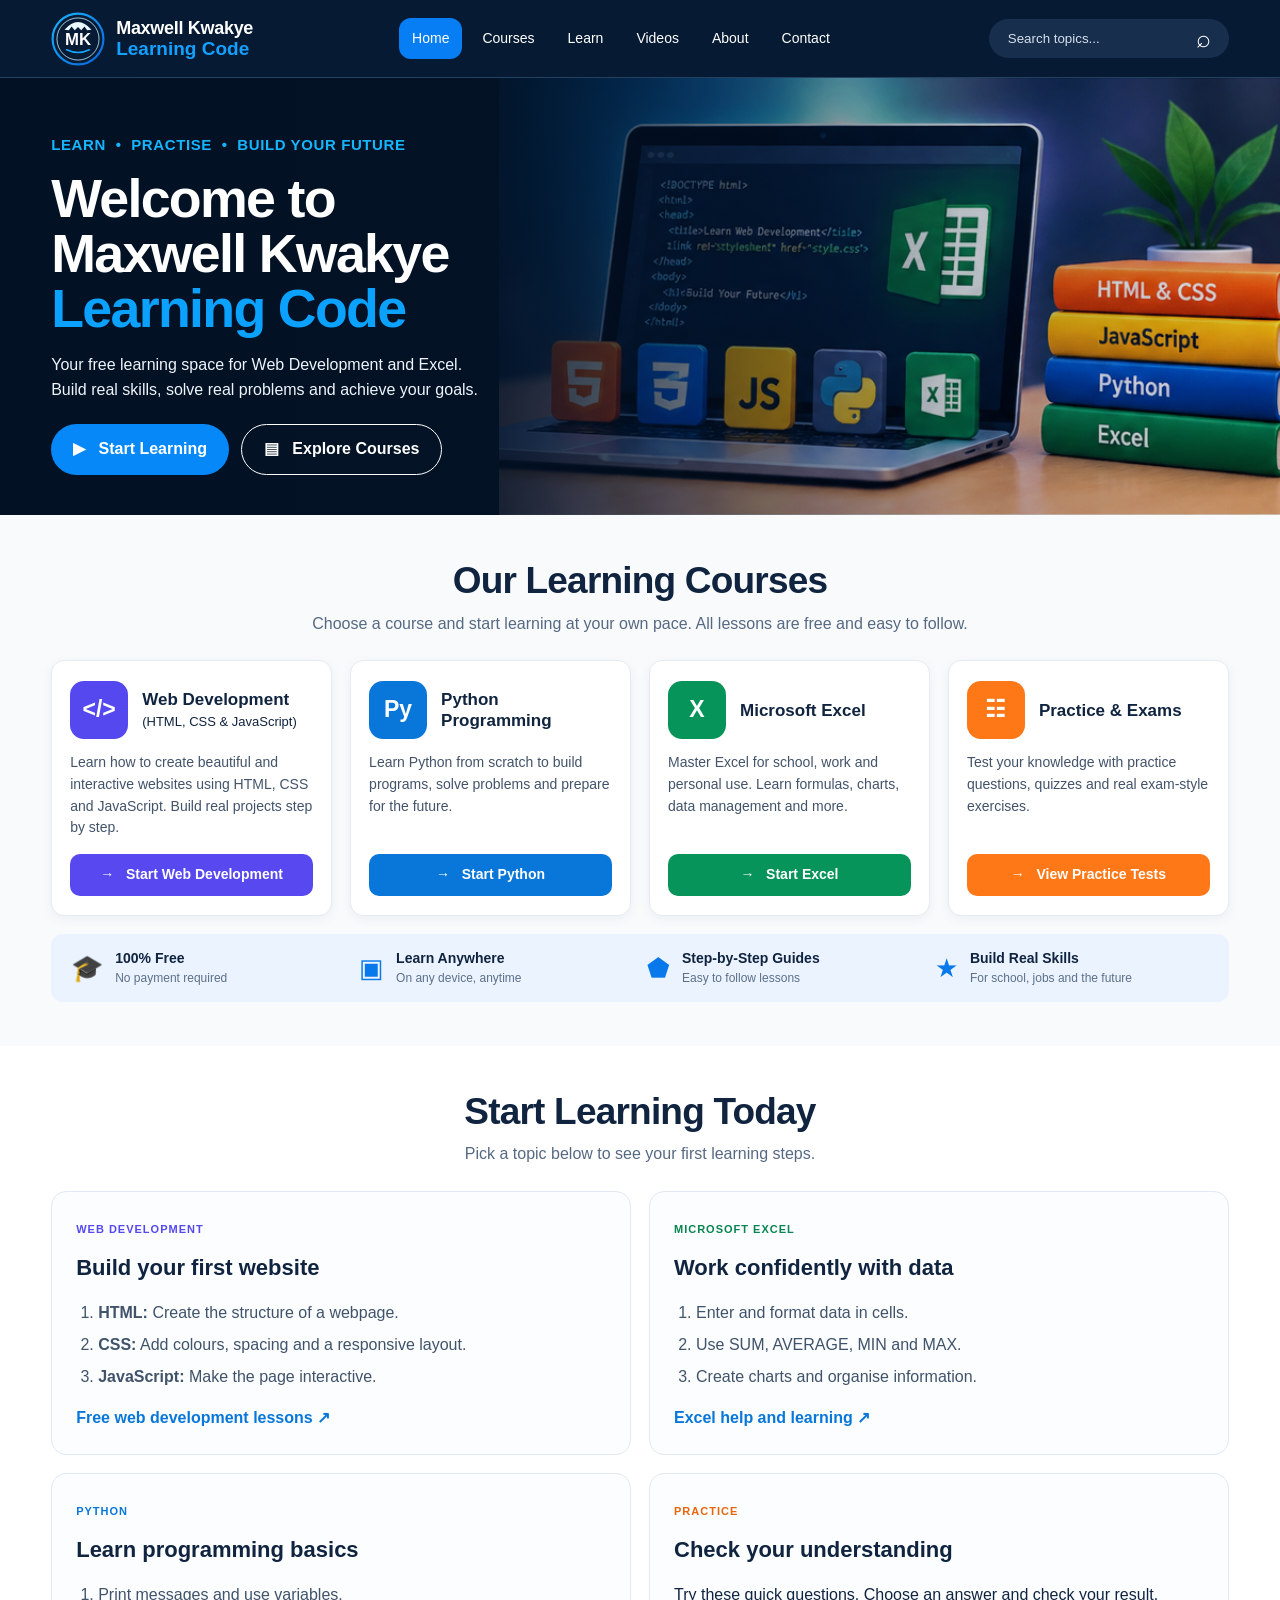
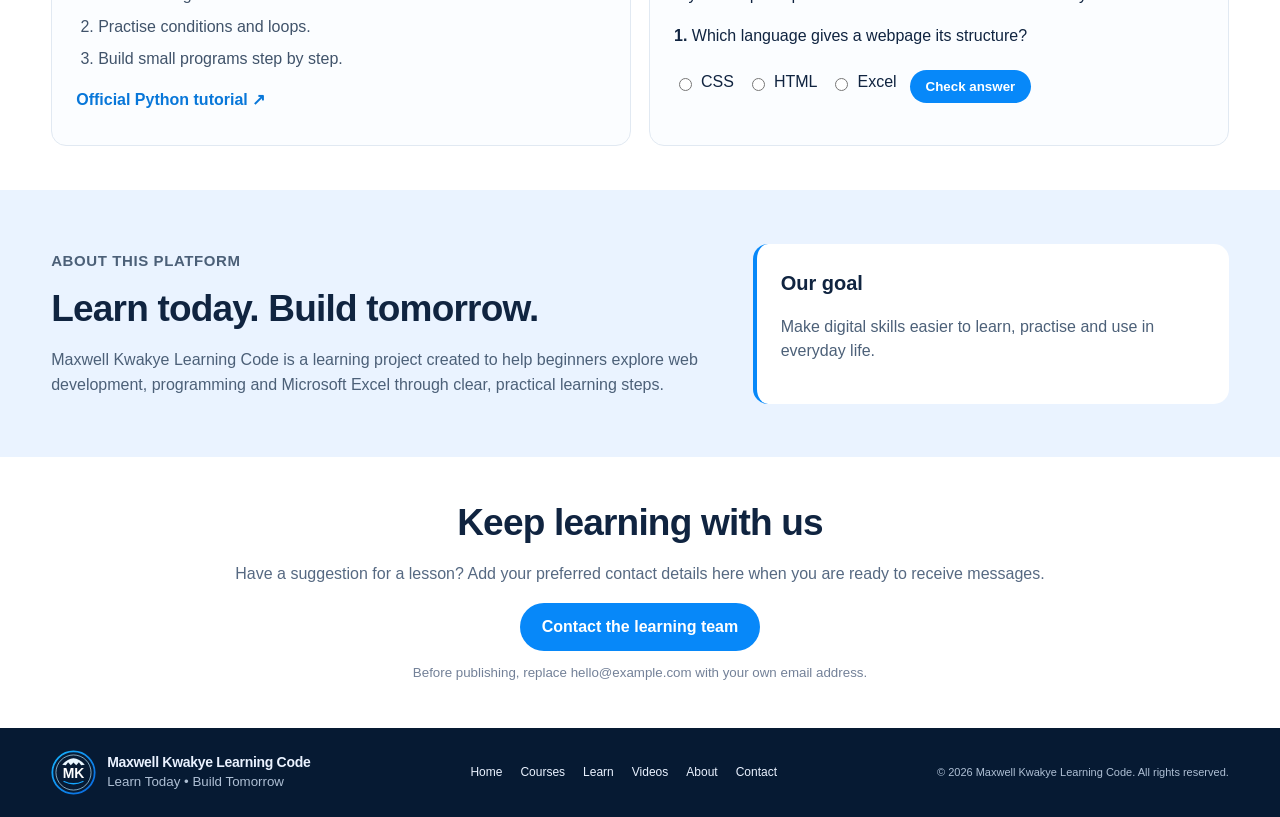
<file: index.html>
<!doctype html>
<html lang="en">
<head>
  <meta charset="utf-8">
  <meta name="viewport" content="width=device-width, initial-scale=1">
  <meta name="description" content="Free, beginner-friendly lessons in web development, HTML, CSS, JavaScript, Python and Microsoft Excel from Maxwell Kwakye Learning Code.">
  <meta name="theme-color" content="#061a33">
  <title>Maxwell Kwakye Learning Code | Learn, Practise, Build</title>
  <link rel="icon" href="assets/logo.svg" type="image/svg+xml">
  <link rel="stylesheet" href="styles.css">
</head>
<body>
  <header class="site-header">
    <a class="brand" href="#home" aria-label="Maxwell Kwakye Learning Code home">
      <img src="assets/logo.svg" alt="" class="brand-logo">
      <span><strong>Maxwell Kwakye</strong><b>Learning Code</b></span>
    </a>
    <button class="menu-toggle" aria-label="Toggle navigation" aria-expanded="false">☰</button>
    <nav class="nav" id="nav">
      <a class="active" href="#home">Home</a><a href="#courses">Courses</a><a href="#learn">Learn</a><a href="videos.html">Videos</a><a href="#about">About</a><a href="#contact">Contact</a>
    </nav>
    <form class="search" id="search-form" role="search">
      <input id="search-input" type="search" placeholder="Search topics..." aria-label="Search learning topics">
      <button aria-label="Search">⌕</button>
    </form>
  </header>

  <main>
    <section class="hero" id="home">
      <div class="hero-shade"></div>
      <div class="hero-content">
        <p class="eyebrow">LEARN <span>•</span> PRACTISE <span>•</span> BUILD YOUR FUTURE</p>
        <h1>Welcome to<br>Maxwell Kwakye<br><em>Learning Code</em></h1>
        <p class="hero-copy">Your free learning space for Web Development and Excel.<br class="desktop"> Build real skills, solve real problems and achieve your goals.</p>
        <div class="hero-actions"><a class="button primary" href="#courses">▶ &nbsp; Start Learning</a><a class="button outline" href="#courses">▤ &nbsp; Explore Courses</a></div>
      </div>
      <img class="hero-art" src="assets/learning-hero.png" alt="Learning illustration featuring a laptop with code, Excel, and programming books">
    </section>

    <section class="courses section" id="courses">
      <div class="section-heading"><h2>Our Learning Courses</h2><p>Choose a course and start learning at your own pace. All lessons are free and easy to follow.</p></div>
      <div class="course-grid" id="course-grid">
        <article class="course-card" data-search="web development html css javascript websites coding">
          <div class="course-top"><div class="course-icon purple">&lt;/&gt;</div><div><h3>Web Development</h3><p class="course-sub">(HTML, CSS &amp; JavaScript)</p></div></div>
          <p>Learn how to create beautiful and interactive websites using HTML, CSS and JavaScript. Build real projects step by step.</p>
          <a class="course-button purple-btn" href="#web-lessons">→ &nbsp; Start Web Development</a>
        </article>
        <article class="course-card" data-search="python programming code beginners">
          <div class="course-top"><div class="course-icon blue">Py</div><div><h3>Python Programming</h3></div></div>
          <p>Learn Python from scratch to build programs, solve problems and prepare for the future.</p>
          <a class="course-button blue-btn" href="#python-lessons">→ &nbsp; Start Python</a>
        </article>
        <article class="course-card" data-search="microsoft excel spreadsheet formulas charts data">
          <div class="course-top"><div class="course-icon green">X</div><div><h3>Microsoft Excel</h3></div></div>
          <p>Master Excel for school, work and personal use. Learn formulas, charts, data management and more.</p>
          <a class="course-button green-btn" href="#excel-lessons">→ &nbsp; Start Excel</a>
        </article>
        <article class="course-card" data-search="practice exams quiz tests exercises">
          <div class="course-top"><div class="course-icon orange">☷</div><div><h3>Practice &amp; Exams</h3></div></div>
          <p>Test your knowledge with practice questions, quizzes and real exam-style exercises.</p>
          <a class="course-button orange-btn" href="#practice">→ &nbsp; View Practice Tests</a>
        </article>
      </div>
      <p id="search-status" class="search-status" aria-live="polite"></p>
      <div class="benefits">
        <div><span>🎓</span><p><strong>100% Free</strong><small>No payment required</small></p></div>
        <div><span>▣</span><p><strong>Learn Anywhere</strong><small>On any device, anytime</small></p></div>
        <div><span>⬟</span><p><strong>Step-by-Step Guides</strong><small>Easy to follow lessons</small></p></div>
        <div><span>★</span><p><strong>Build Real Skills</strong><small>For school, jobs and the future</small></p></div>
      </div>
    </section>

    <section class="lesson-section section" id="learn">
      <div class="section-heading"><h2>Start Learning Today</h2><p>Pick a topic below to see your first learning steps.</p></div>
      <div class="lesson-grid">
        <article class="lesson-panel" id="web-lessons"><span class="tag">WEB DEVELOPMENT</span><h3>Build your first website</h3><ol><li><strong>HTML:</strong> Create the structure of a webpage.</li><li><strong>CSS:</strong> Add colours, spacing and a responsive layout.</li><li><strong>JavaScript:</strong> Make the page interactive.</li></ol><a href="https://developer.mozilla.org/en-US/docs/Learn" target="_blank" rel="noopener">Free web development lessons ↗</a></article>
        <article class="lesson-panel" id="excel-lessons"><span class="tag green-tag">MICROSOFT EXCEL</span><h3>Work confidently with data</h3><ol><li>Enter and format data in cells.</li><li>Use SUM, AVERAGE, MIN and MAX.</li><li>Create charts and organise information.</li></ol><a href="https://support.microsoft.com/excel" target="_blank" rel="noopener">Excel help and learning ↗</a></article>
        <article class="lesson-panel" id="python-lessons"><span class="tag blue-tag">PYTHON</span><h3>Learn programming basics</h3><ol><li>Print messages and use variables.</li><li>Practise conditions and loops.</li><li>Build small programs step by step.</li></ol><a href="https://docs.python.org/3/tutorial/" target="_blank" rel="noopener">Official Python tutorial ↗</a></article>
        <article class="lesson-panel" id="practice"><span class="tag orange-tag">PRACTICE</span><h3>Check your understanding</h3><p>Try these quick questions. Choose an answer and check your result.</p><div class="quiz" id="quiz"><p><strong>1.</strong> Which language gives a webpage its structure?</p><label><input type="radio" name="q1" value="css"> CSS</label><label><input type="radio" name="q1" value="html"> HTML</label><label><input type="radio" name="q1" value="excel"> Excel</label><button class="button primary quiz-check" id="check-answer">Check answer</button><p id="quiz-result" aria-live="polite"></p></div></article>
      </div>
    </section>

    <section class="about section" id="about"><div><p class="eyebrow">ABOUT THIS PLATFORM</p><h2>Learn today. Build tomorrow.</h2><p>Maxwell Kwakye Learning Code is a learning project created to help beginners explore web development, programming and Microsoft Excel through clear, practical learning steps.</p></div><div class="about-note"><strong>Our goal</strong><p>Make digital skills easier to learn, practise and use in everyday life.</p></div></section>
    <section class="contact section" id="contact"><h2>Keep learning with us</h2><p>Have a suggestion for a lesson? Add your preferred contact details here when you are ready to receive messages.</p><a class="button primary" href="mailto:hello@example.com?subject=Maxwell%20Kwakye%20Learning%20Code">Contact the learning team</a><small>Before publishing, replace hello@example.com with your own email address.</small></section>
  </main>

  <footer class="footer" id="resources">
    <a class="brand footer-brand" href="#home"><img src="assets/logo.svg" alt="" class="brand-logo"><span><strong>Maxwell Kwakye Learning Code</strong><small>Learn Today • Build Tomorrow</small></span></a>
    <div class="footer-links"><a href="#home">Home</a><a href="#courses">Courses</a><a href="#learn">Learn</a><a href="videos.html">Videos</a><a href="#about">About</a><a href="#contact">Contact</a></div>
    <p class="copyright">© <span id="year"></span> Maxwell Kwakye Learning Code. All rights reserved.</p>
  </footer>
  <script src="script.js"></script>
</body>
</html>
</file>
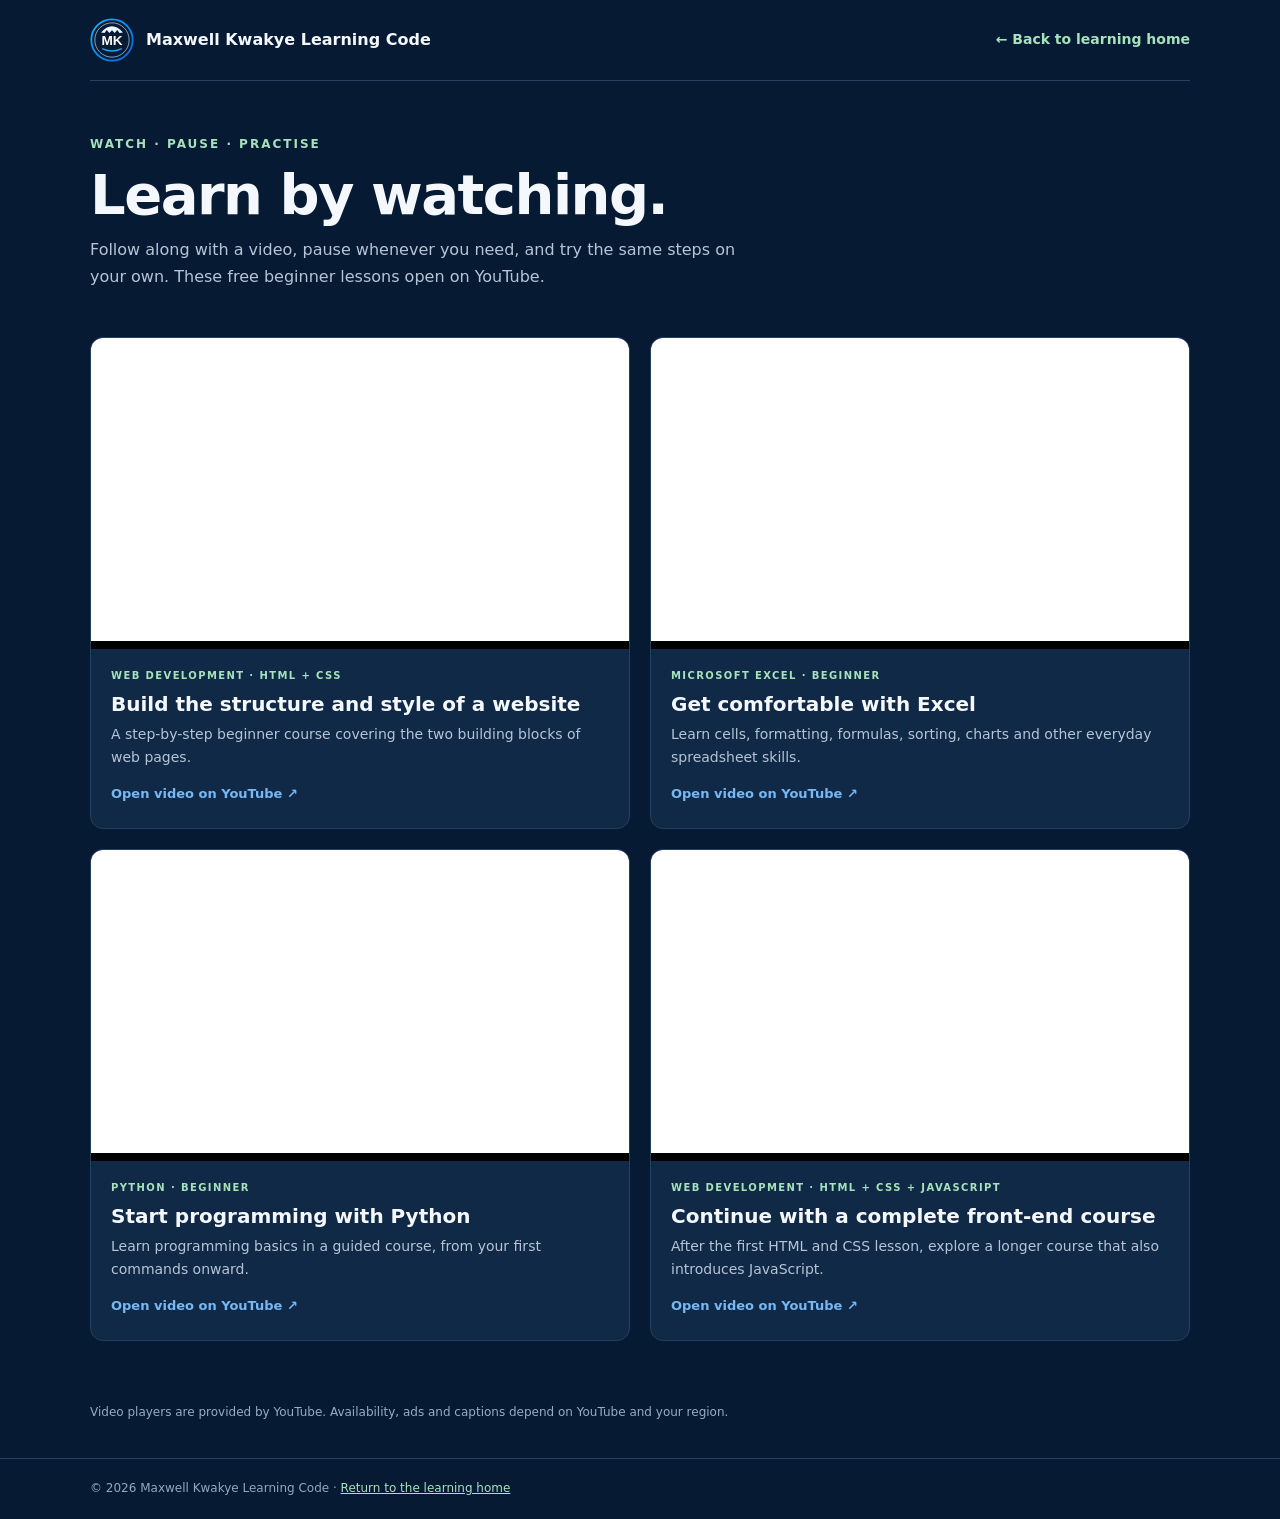
<file: videos.html>
<!doctype html>
<html lang="en">
<head>
  <meta charset="utf-8">
  <meta name="viewport" content="width=device-width, initial-scale=1">
  <meta name="description" content="Free beginner video lessons for web development, Excel and Python.">
  <meta name="theme-color" content="#061a33">
  <title>Video Lessons | Maxwell Kwakye Learning Code</title>
  <link rel="icon" href="assets/logo.svg" type="image/svg+xml">
  <style>
    :root{color-scheme:dark;--navy:#061a33;--panel:#102946;--line:#24415f;--white:#f4f8fc;--muted:#b6c5d6;--mint:#a6e3bd;--blue:#77b8f4}*{box-sizing:border-box}body{margin:0;background:var(--navy);color:var(--white);font:16px/1.65 system-ui,-apple-system,Segoe UI,sans-serif}.wrap{width:min(1100px,calc(100% - 36px));margin:auto}.top{display:flex;align-items:center;justify-content:space-between;padding:18px 0;border-bottom:1px solid var(--line)}.brand{display:flex;align-items:center;gap:12px;color:var(--white);text-decoration:none;font-weight:800}.brand img{width:44px;height:44px}.back{color:var(--mint);font-size:14px;font-weight:700;text-decoration:none}.hero{padding:54px 0 27px}.eyebrow{font-size:12px;font-weight:800;letter-spacing:2px;color:var(--mint)}h1{font-size:clamp(34px,6vw,56px);line-height:1.08;letter-spacing:-1.5px;margin:10px 0 12px}.hero p{max-width:680px;color:var(--muted);margin:0}.grid{display:grid;grid-template-columns:repeat(2,minmax(0,1fr));gap:20px;padding:20px 0 62px}.card{background:var(--panel);border:1px solid var(--line);border-radius:13px;overflow:hidden}.video{aspect-ratio:16/9;background:#000}.video iframe{width:100%;height:100%;border:0}.content{padding:19px 20px 22px}.tag{font-size:10px;letter-spacing:1.4px;font-weight:800;color:var(--mint)}h2{font-size:20px;line-height:1.3;margin:6px 0}.content p{margin:0;color:var(--muted);font-size:14px}.watch{display:inline-block;margin-top:14px;color:var(--blue);font-weight:700;font-size:13px;text-decoration:none}.note{color:#98adc3;font-size:12px;margin:0 0 35px}.footer{border-top:1px solid var(--line);padding:20px 0;color:#94a8bf;font-size:12px}.footer a{color:var(--mint)}@media(max-width:720px){.grid{grid-template-columns:1fr}.hero{padding-top:39px}.top{gap:10px}.brand span{font-size:14px}}
  </style>
</head>
<body>
  <header class="wrap top"><a class="brand" href="index.html"><img src="assets/logo.svg" alt=""><span>Maxwell Kwakye Learning Code</span></a><a class="back" href="index.html">← Back to learning home</a></header>
  <main class="wrap">
    <section class="hero"><div class="eyebrow">WATCH · PAUSE · PRACTISE</div><h1>Learn by watching.</h1><p>Follow along with a video, pause whenever you need, and try the same steps on your own. These free beginner lessons open on YouTube.</p></section>
    <section class="grid" aria-label="Beginner video lessons">
      <article class="card"><div class="video"><iframe src="https://www.youtube-nocookie.com/embed/a_iQb1lnAEQ" title="Learn HTML and CSS — full course for beginners by freeCodeCamp" loading="lazy" referrerpolicy="strict-origin-when-cross-origin" allow="accelerometer; autoplay; clipboard-write; encrypted-media; gyroscope; picture-in-picture; web-share" allowfullscreen></iframe></div><div class="content"><div class="tag">WEB DEVELOPMENT · HTML + CSS</div><h2>Build the structure and style of a website</h2><p>A step-by-step beginner course covering the two building blocks of web pages.</p><a class="watch" href="https://www.youtube.com/watch?v=a_iQb1lnAEQ" target="_blank" rel="noopener noreferrer">Open video on YouTube ↗</a></div></article>
      <article class="card"><div class="video"><iframe src="https://www.youtube-nocookie.com/embed/e7xGuGqgp-Q" title="Excel tutorial for beginners by Kevin Stratvert" loading="lazy" referrerpolicy="strict-origin-when-cross-origin" allow="accelerometer; autoplay; clipboard-write; encrypted-media; gyroscope; picture-in-picture; web-share" allowfullscreen></iframe></div><div class="content"><div class="tag">MICROSOFT EXCEL · BEGINNER</div><h2>Get comfortable with Excel</h2><p>Learn cells, formatting, formulas, sorting, charts and other everyday spreadsheet skills.</p><a class="watch" href="https://www.youtube.com/watch?v=e7xGuGqgp-Q" target="_blank" rel="noopener noreferrer">Open video on YouTube ↗</a></div></article>
      <article class="card"><div class="video"><iframe src="https://www.youtube-nocookie.com/embed/rfscVS0vtbw" title="Learn Python — full course for beginners by freeCodeCamp" loading="lazy" referrerpolicy="strict-origin-when-cross-origin" allow="accelerometer; autoplay; clipboard-write; encrypted-media; gyroscope; picture-in-picture; web-share" allowfullscreen></iframe></div><div class="content"><div class="tag">PYTHON · BEGINNER</div><h2>Start programming with Python</h2><p>Learn programming basics in a guided course, from your first commands onward.</p><a class="watch" href="https://www.youtube.com/watch?v=rfscVS0vtbw" target="_blank" rel="noopener noreferrer">Open video on YouTube ↗</a></div></article>
      <article class="card"><div class="video"><iframe src="https://www.youtube-nocookie.com/embed/zJSY8tbf_ys" title="Frontend web development bootcamp by freeCodeCamp" loading="lazy" referrerpolicy="strict-origin-when-cross-origin" allow="accelerometer; autoplay; clipboard-write; encrypted-media; gyroscope; picture-in-picture; web-share" allowfullscreen></iframe></div><div class="content"><div class="tag">WEB DEVELOPMENT · HTML + CSS + JAVASCRIPT</div><h2>Continue with a complete front-end course</h2><p>After the first HTML and CSS lesson, explore a longer course that also introduces JavaScript.</p><a class="watch" href="https://www.youtube.com/watch?v=zJSY8tbf_ys" target="_blank" rel="noopener noreferrer">Open video on YouTube ↗</a></div></article>
    </section>
    <p class="note">Video players are provided by YouTube. Availability, ads and captions depend on YouTube and your region.</p>
  </main>
  <footer class="footer"><div class="wrap">© 2026 Maxwell Kwakye Learning Code · <a href="index.html">Return to the learning home</a></div></footer>
</body>
</html>
</file>
<file: styles.css>
*{box-sizing:border-box}html{scroll-behavior:smooth;scroll-padding-top:85px}body{margin:0;font-family:Inter,Segoe UI,Arial,sans-serif;color:#102440;background:#f7f9fc;line-height:1.55}a{color:inherit}.site-header{height:78px;padding:10px clamp(18px,4vw,60px);display:flex;align-items:center;gap:28px;background:#061a33;color:white;position:sticky;top:0;z-index:10;border-bottom:1px solid #24415f}.brand{display:flex;align-items:center;gap:11px;text-decoration:none;flex-shrink:0}.brand-logo{width:54px;height:54px}.brand span{display:flex;flex-direction:column;line-height:1.12}.brand strong{font-size:18px;letter-spacing:-.3px}.brand b{font-size:19px;color:#14a0ff}.nav{display:flex;align-items:center;gap:7px;margin:auto}.nav a{text-decoration:none;padding:10px 13px;border-radius:12px;font-size:14px}.nav a:hover,.nav a.active{background:#087ef5}.search{display:flex;align-items:center;background:#172e4c;border-radius:30px;padding:3px 12px;max-width:240px}.search input{min-width:0;width:190px;border:0;outline:0;background:transparent;color:white;padding:9px 7px}.search input::placeholder{color:#d6dfed}.search button{border:0;background:transparent;color:white;font-size:25px;cursor:pointer}.menu-toggle{display:none;background:none;color:white;border:0;font-size:27px}.hero{position:relative;min-height:410px;background:#061a33;color:white;display:flex;align-items:center;overflow:hidden;padding:40px clamp(24px,4vw,60px)}.hero-shade{position:absolute;inset:0;background:linear-gradient(90deg,rgba(2,17,35,.98) 0%,rgba(2,17,35,.91) 36%,rgba(2,17,35,.18) 75%,rgba(2,17,35,.04) 100%);z-index:1}.hero-content{position:relative;z-index:2;max-width:540px}.eyebrow{color:#16b5ff;font-weight:750;letter-spacing:.6px;font-size:15px}.eyebrow span{padding:0 5px}h1{font-size:clamp(38px,4.2vw,58px);line-height:1.02;letter-spacing:-1.7px;margin:12px 0 17px}h1 em{font-style:normal;color:#0ba1ff}.hero-copy{font-size:16px;color:#eef4fb;max-width:510px}.hero-actions{display:flex;flex-wrap:wrap;gap:12px;margin-top:22px}.button{display:inline-flex;align-items:center;justify-content:center;text-decoration:none;border-radius:28px;padding:12px 22px;font-weight:700;border:0;cursor:pointer}.primary{background:#0788f9;color:white}.primary:hover{background:#006ed0}.outline{border:1.5px solid white;color:white;background:rgba(5,20,39,.4)}.hero-art{position:absolute;right:0;top:0;width:61%;height:100%;object-fit:cover;object-position:center;opacity:.92}.section{padding:44px clamp(20px,4vw,60px)}.courses{background:#f8fafc}.section-heading{text-align:center;margin:0 auto 24px}.section-heading h2,.about h2,.contact h2{font-size:clamp(27px,3vw,37px);line-height:1.2;letter-spacing:-.8px;margin:0 0 8px}.section-heading p{color:#566982;margin:0}.course-grid{display:grid;grid-template-columns:repeat(4,minmax(0,1fr));gap:18px}.course-card{background:#fff;border:1px solid #e5ebf2;border-radius:13px;padding:19px 18px;box-shadow:0 3px 12px rgba(20,45,80,.05);display:flex;flex-direction:column;min-height:238px}.course-top{display:flex;align-items:center;gap:14px;min-height:60px;margin-bottom:8px}.course-icon{width:58px;height:58px;border-radius:14px;display:grid;place-items:center;color:#fff;font-size:23px;font-weight:800;flex-shrink:0}.purple{background:#5548ef}.blue{background:#0877d9}.green{background:#07945a}.orange{background:#ff7817}.course-card h3{font-size:17px;line-height:1.25;margin:0}.course-sub{margin:2px 0 0;font-size:13px}.course-card>p{font-size:14px;color:#42536a;margin:4px 0 15px}.course-button{margin-top:auto;display:block;text-align:center;padding:10px 9px;border-radius:10px;color:white;text-decoration:none;font-weight:700;font-size:14px}.purple-btn{background:#5748ef}.blue-btn{background:#0877d9}.green-btn{background:#07945a}.orange-btn{background:#ff7817}.course-button:hover{filter:brightness(.92)}.benefits{display:grid;grid-template-columns:repeat(4,1fr);gap:14px;margin-top:18px;background:#eaf3ff;padding:14px 20px;border-radius:12px}.benefits>div{display:flex;align-items:center;gap:12px}.benefits>div>span{font-size:26px;color:#0878eb}.benefits p{display:flex;flex-direction:column;margin:0;font-size:14px}.benefits small{color:#5c7089;font-size:12px}.search-status{text-align:center;color:#42536a;min-height:0}.search-status:not(:empty){padding:10px}.lesson-section{background:#fff}.lesson-grid{display:grid;grid-template-columns:repeat(2,minmax(0,1fr));gap:18px}.lesson-panel{padding:24px;border:1px solid #e1e9f2;border-radius:15px;background:#fbfdff}.lesson-panel h3{font-size:22px;margin:10px 0}.lesson-panel ol{padding-left:22px;color:#40536a}.lesson-panel li{margin:7px 0}.lesson-panel>a{font-weight:700;color:#0877d9;text-decoration:none}.tag{font-size:11px;font-weight:800;letter-spacing:1px;color:#5548ef}.green-tag{color:#07844f}.blue-tag{color:#0877d9}.orange-tag{color:#e7650c}.quiz label{display:inline-flex;align-items:center;gap:6px;margin:0 13px 10px 0}.quiz-check{padding:9px 16px;margin-top:5px}.about{display:grid;grid-template-columns:1.4fr 1fr;gap:35px;align-items:center;background:#eaf3ff}.about p{color:#4c6078}.about-note{background:white;padding:24px;border-radius:15px;border-left:4px solid #0788f9}.about-note strong{font-size:20px}.contact{text-align:center;background:#fff}.contact p{color:#566982}.contact small{display:block;color:#738198;margin-top:12px}.footer{background:#061a33;color:#eaf2ff;padding:22px clamp(20px,4vw,60px);display:flex;align-items:center;justify-content:space-between;gap:20px;flex-wrap:wrap}.footer-brand .brand-logo{width:45px;height:45px}.footer-brand strong{font-size:14px}.footer-brand small{color:#aebfd4;margin-top:5px}.footer-links{display:flex;gap:18px;flex-wrap:wrap}.footer-links a{font-size:12px;text-decoration:none}.footer-links a:hover{color:#14a0ff}.copyright{font-size:11px;color:#aebfd4;margin:0}.hidden{display:none!important}
@media(max-width:1100px){.site-header{gap:12px}.brand strong{font-size:15px}.brand b{font-size:17px}.brand-logo{width:47px;height:47px}.nav a{padding:9px 8px;font-size:13px}.search{max-width:190px}.search input{width:130px}.course-grid{grid-template-columns:repeat(2,minmax(0,1fr))}.hero-art{width:65%;opacity:.65}.hero-shade{background:linear-gradient(90deg,rgba(2,17,35,.98),rgba(2,17,35,.72) 58%,rgba(2,17,35,.25))}}
@media(max-width:760px){.site-header{height:auto;min-height:70px;flex-wrap:wrap;padding:9px 16px}.menu-toggle{display:block;margin-left:auto}.nav{display:none;order:4;flex-basis:100%;flex-direction:column;align-items:stretch;margin:0;padding:6px 0}.nav.open{display:flex}.nav a{padding:11px}.search{order:3;max-width:none;flex:1}.search input{width:100%}.hero{min-height:490px;padding:35px 22px;align-items:flex-start}.hero-content{padding-top:10px}.hero-art{width:100%;height:100%;opacity:.28;object-position:center}.hero-shade{background:linear-gradient(90deg,rgba(2,17,35,.94),rgba(2,17,35,.72))}h1{font-size:clamp(37px,10vw,52px)}.hero-copy br{display:none}.course-grid,.lesson-grid{grid-template-columns:1fr}.course-card{min-height:215px}.benefits{grid-template-columns:repeat(2,minmax(0,1fr));padding:14px}.about{grid-template-columns:1fr}.footer{justify-content:center;text-align:center}.footer-brand{margin:auto}.footer-links{justify-content:center}.copyright{width:100%}}
@media(prefers-reduced-motion:reduce){html{scroll-behavior:auto}}
</file>
